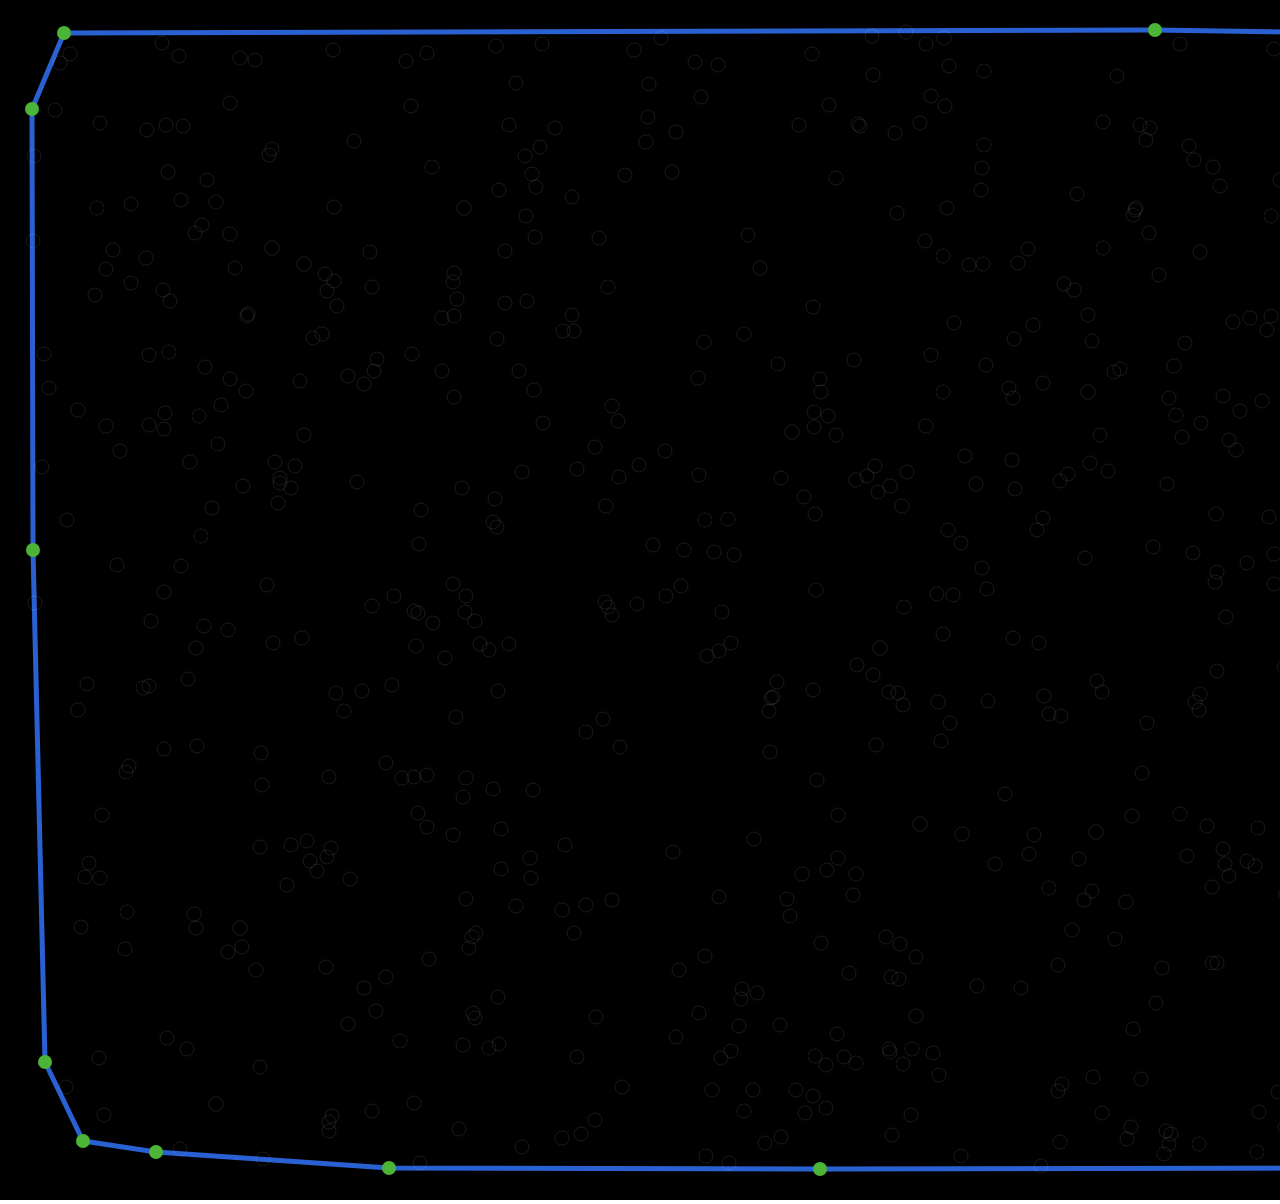
<file: index.html>
<!DOCTYPE html>
<html>
	<head>
		<title>Gift_Wrapping_Algorithm</title>
		<script type="text/javascript" src="./index.js"></script>
		<style type="text/css">
			body, body * {
				padding: 0;
				margin: 0;
			}
		</style>
	</head>
	<body>
	</body>
</html>
</file>
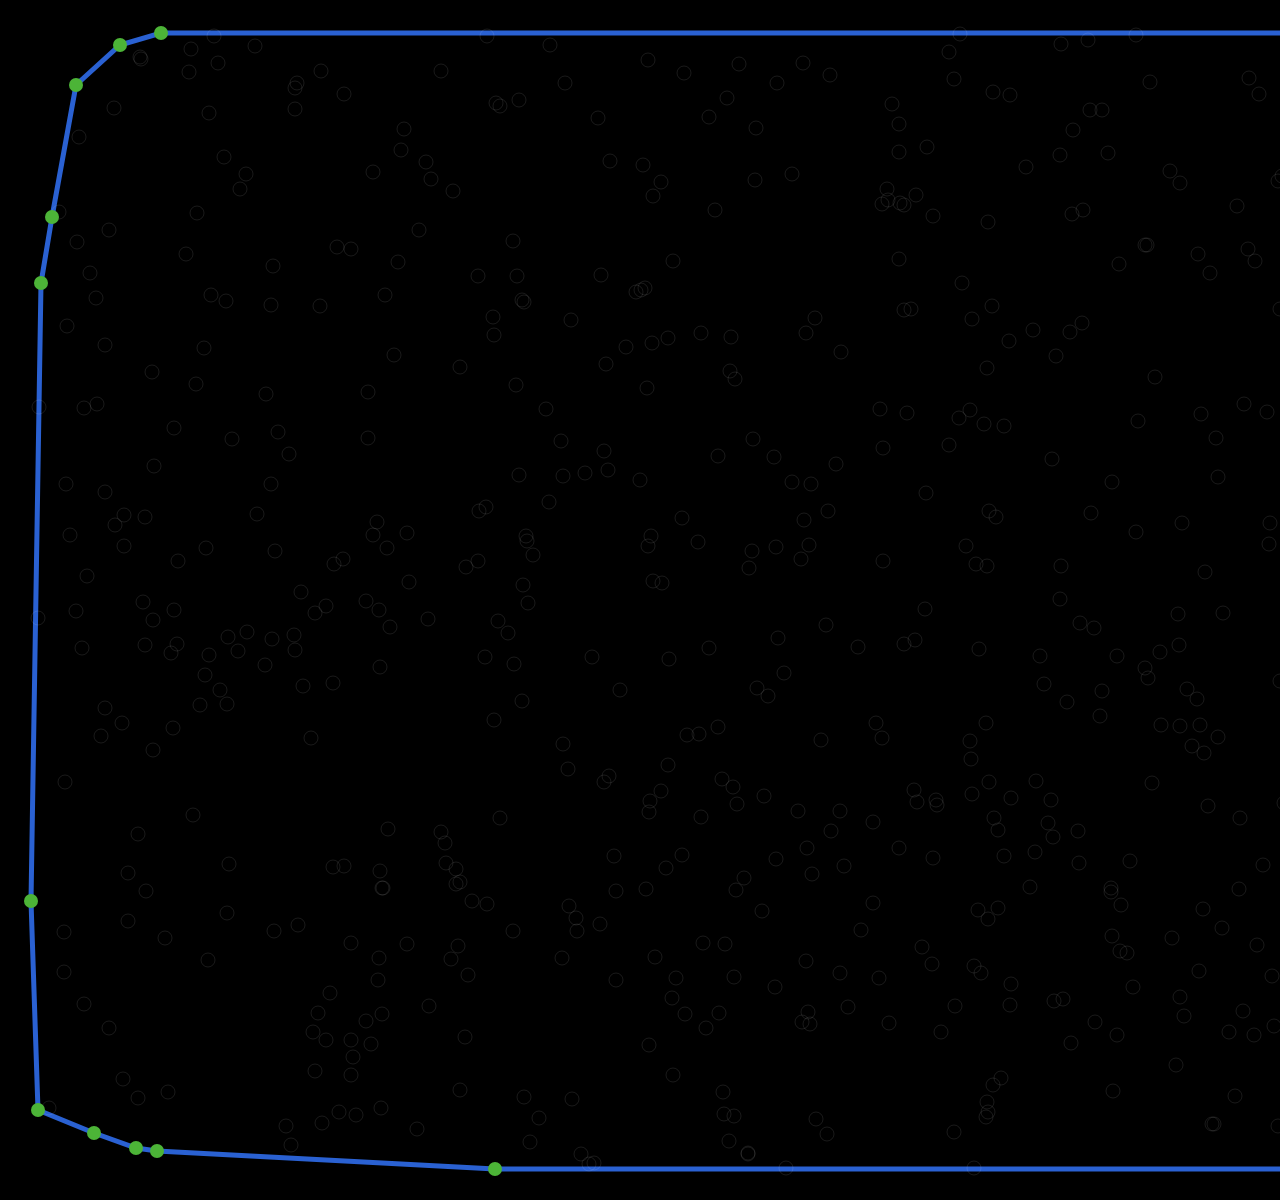
<file: src/index.html>
<!DOCTYPE html>
<html>
	<head>
		<title>Gift Wrapping Algorithm</title>
		<script type="text/javascript" src="js/index.js"></script>
		<link rel="stylesheet" type="text/css" href="css/style.css">
	</head>
	<body>
	</body>
</html>
</file>
<file: src/css/style.css>
body, body * {
	padding: 0;
	margin: 0;
}
</file>
